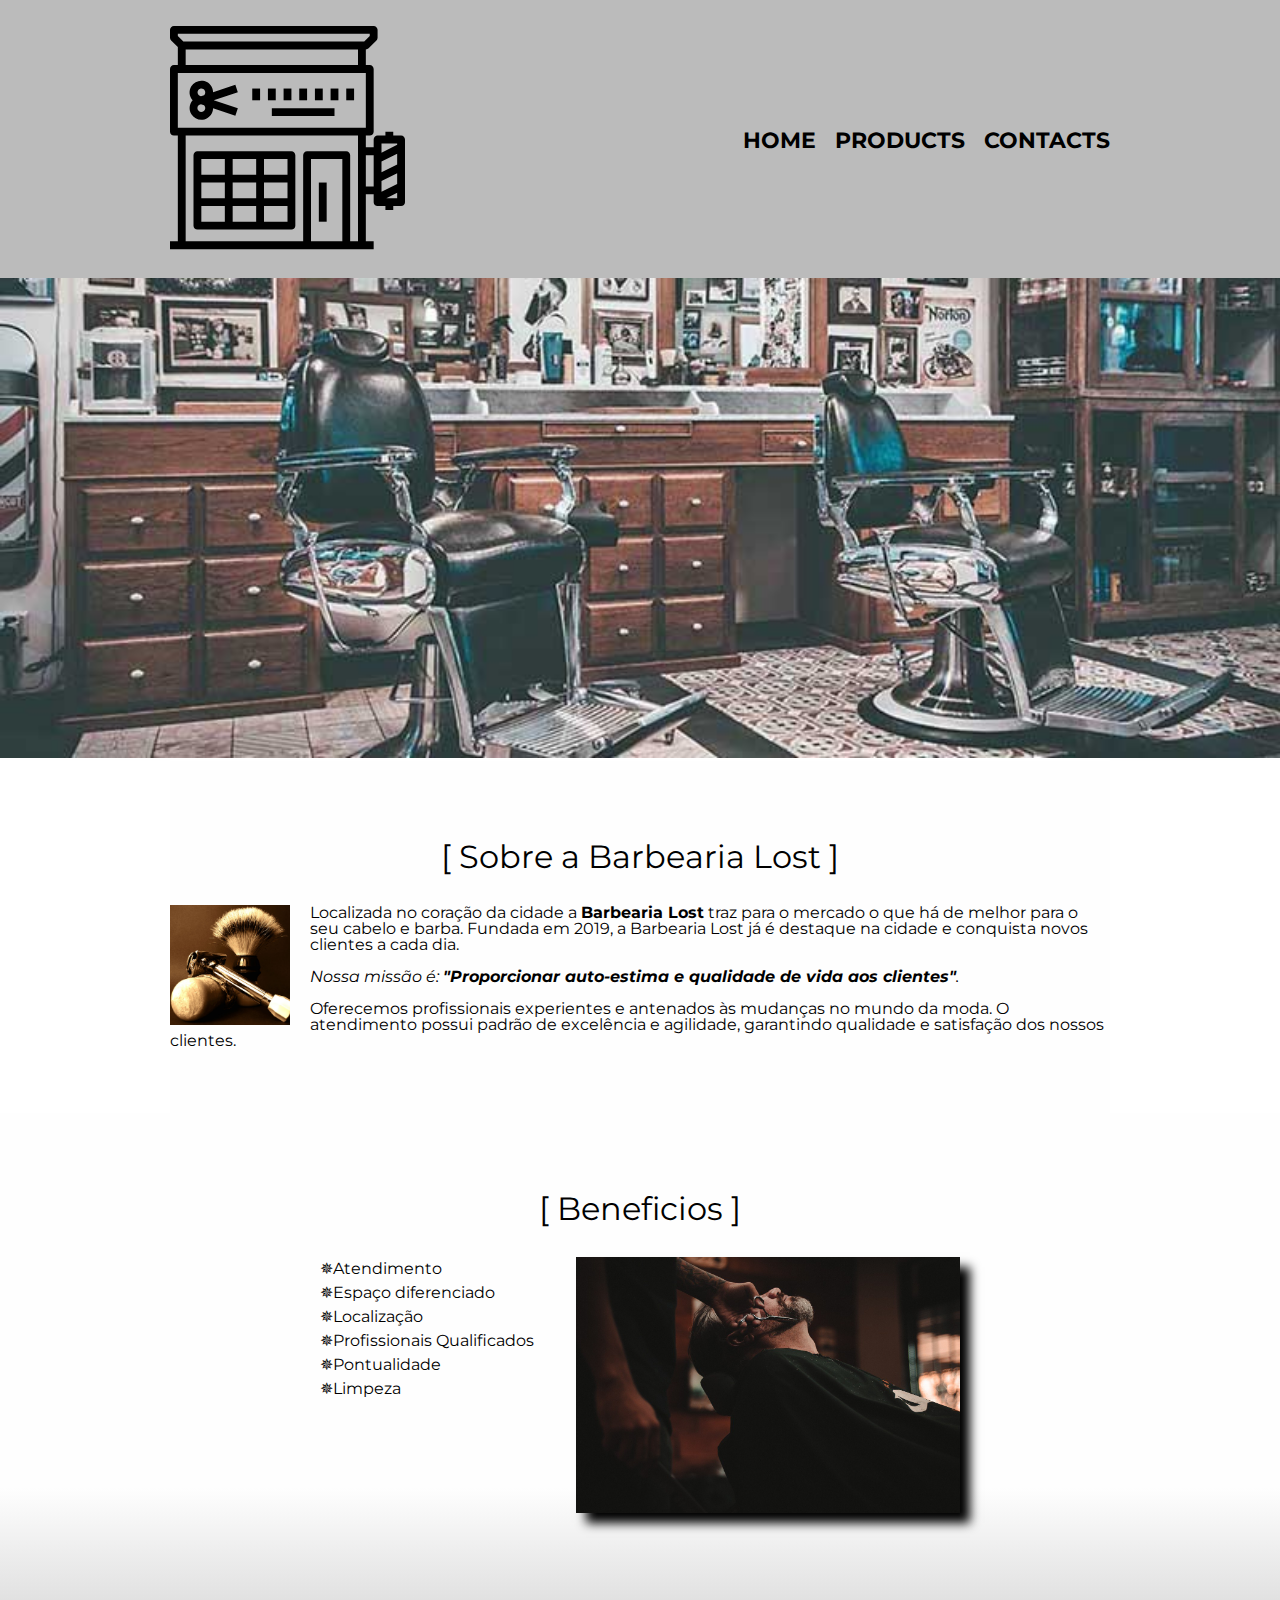
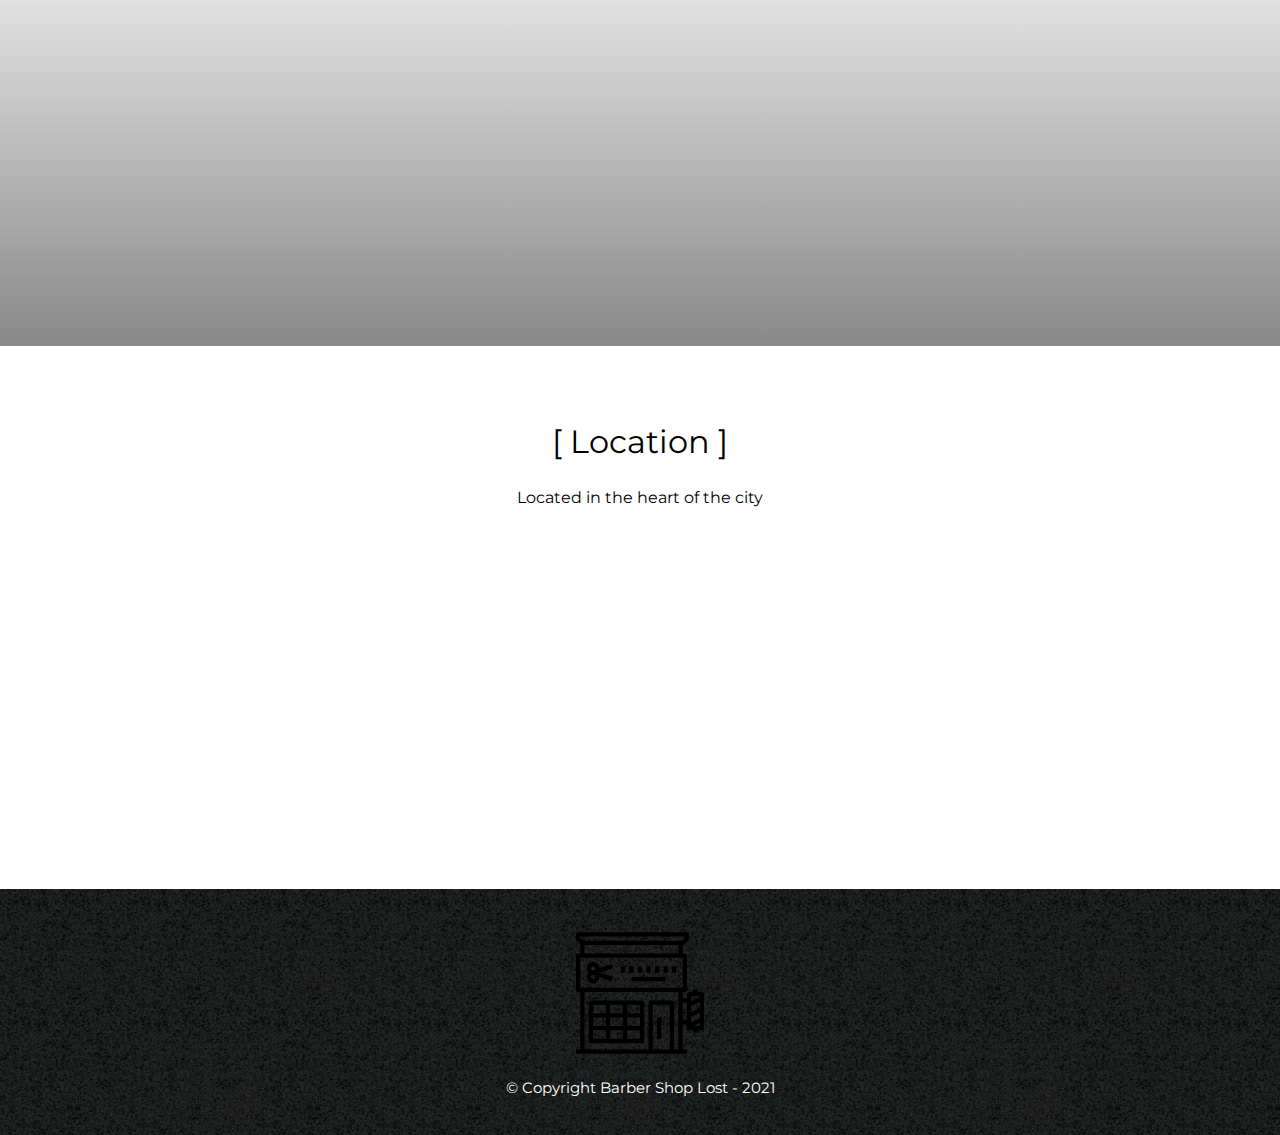
<file: index.html>
<!DOCTYPE html>
<html lang="pt-br">
    <head>
        <meta charset="UTF-8">
        <meta name="viewport" content="width=device-width">
        <title>Barbearia</title>
        <link rel="stylesheet" href="reset.css" >
        <link rel="stylesheet" href="style.css" >
        <link rel="preconnect" href="https://fonts.gstatic.com">
        <link href="https://fonts.googleapis.com/css2?family=Montserrat:wght@100;300&display=swap" rel="stylesheet">
    </head>
    <body>
        <header>
            <div class="caixa">
                <h1>
                    <img src="images/barbershop.svg" alt="Logo da barbearia" class="logo">
                </h1>
                <nav>
                    <ul>
                        <li><a href="index.html">Home</a></li>
                        <li><a href="produtos.html">Products</a></li>
                        <li><a href="contato.html">Contacts</a></li>
                    </ul>
                </nav>
            </div>
        </header>
        
        <img class="banner" src="images/banner.jpg">
        
        <main>
            <section class="principal">
                <h2 class="titulo-principal">Sobre a Barbearia Lost </h2>

                <img src="images/utensilios.jpg" alt="Utensilios de um barbeiro." class="utensilios">

                <p>Localizada no coração da cidade a <strong>Barbearia Lost</strong> traz para o mercado o que há de melhor para o seu cabelo e barba. Fundada em 2019, a Barbearia Lost já é destaque na cidade e conquista novos clientes a cada dia.</p>

                <p id="missao"><em>Nossa missão é: <strong>"Proporcionar auto-estima e qualidade de vida aos clientes"</strong>.</em></p>

                <p>Oferecemos profissionais experientes e antenados às mudanças no mundo da moda. O atendimento possui padrão de excelência e agilidade, garantindo qualidade e satisfação dos nossos clientes.</p>
            </section>
            
            <section class="beneficios">
                <h3 class="titulo-principal">Beneficios</h3>
                <div class="conteudo-beneficios">    
                    <ul class="lista-beneficios">
                        <li class="itens">Atendimento </li>
                        <li class="itens">Espaço diferenciado</li>
                        <li class="itens">Localização</li>
                        <li class="itens">Profissionais Qualificados</li>
                        <li class="itens">Pontualidade</li>
                        <li class="itens">Limpeza</li>
                    </ul><img src="images/beneficios.jpg" class="imagem-beneficios">
                </div>

                <div class="video">
                    <iframe width="100%" height="315" src="https://www.youtube.com/embed/ifv0yl0VAXw"
                    title="YouTube video player" frameborder="0"
                    allow="accelerometer; autoplay; clipboard-write; encrypted-media; gyroscope; picture-in-picture" allowfullscreen></iframe>
                </div>
            </section>

            <section class="mapa">
                <h3 class="titulo-principal">Location</h3>
                <p>Located in the heart of the city</p>
                <div class="mapa-conteudo">    
                    <iframe src="https://www.google.com/maps/embed?pb=!1m18!1m12!1m3!1d3657.1511784529894!2d-46.496499585956194!3d-23.563013284682075!2m3!1f0!2f0!3f0!3m2!1i1024!2i768!4f13.1!3m3!1m2!1s0x94ce6713a6a70955%3A0x9c83d864254c441!2sR.%20Arturo%20Martini%2C%20301%20-%20Jardim%20Mar%C3%ADlia%2C%20S%C3%A3o%20Paulo%20-%20SP%2C%2003579-260!5e0!3m2!1spt-PT!2sbr!4v1617186217044!5m2!1spt-PT!2sbr" 
                    width="100%" height="300" style="border:0;" allowfullscreen="" loading="lazy">
                    </iframe>
                </div>
            </section>
        </main>
        <footer>
            <img src="images/barbershop.svg" class="logofooter">
            <p class="copyright">&copy; Copyright Barber Shop Lost - 2021</p>
        </footer>
    </body>
</html>
</file>
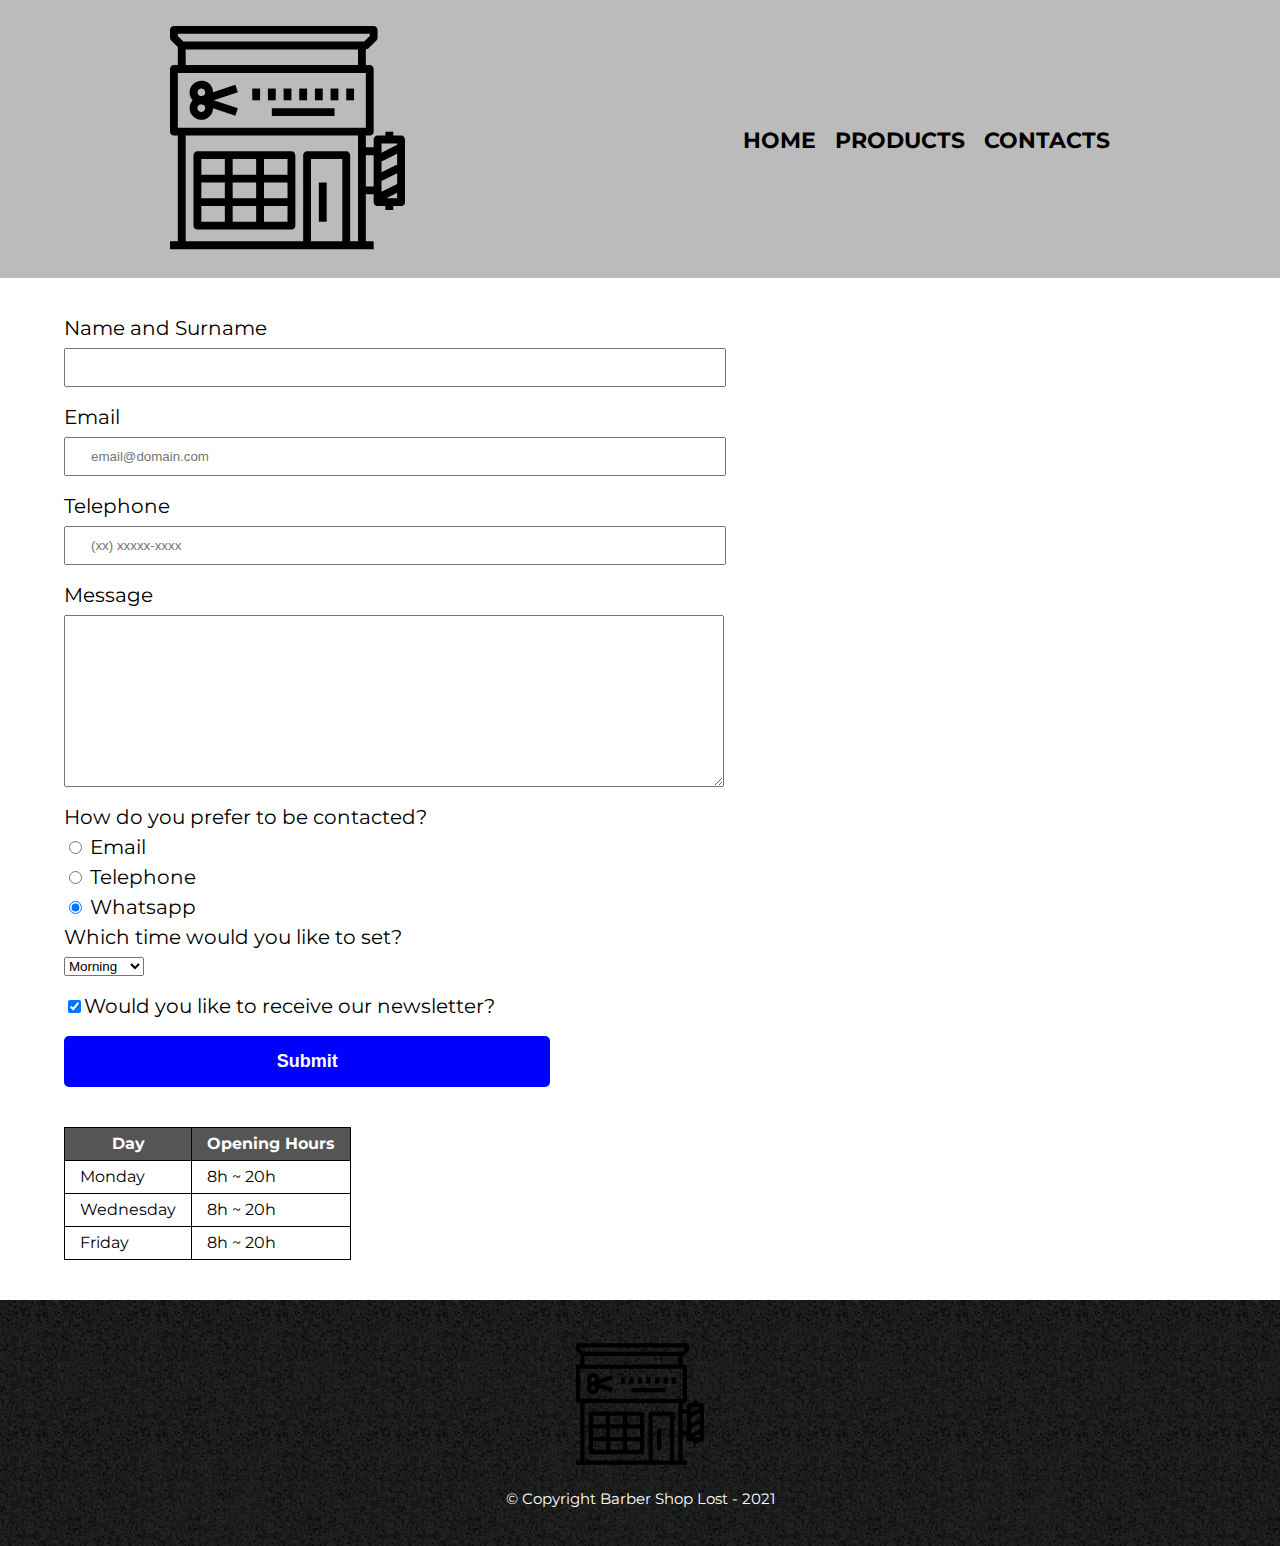
<file: contato.html>
<!DOCTYPE html>
<html>
    <head>
        <meta charset="UTF-8">
        <meta name="viewport" content="width=device-width">
        <title>Contato</title>
        <link rel="stylesheet" href="reset.css" >
        <link rel="stylesheet" href="style.css" >
        <link rel="preconnect" href="https://fonts.gstatic.com">
        <link href="https://fonts.googleapis.com/css2?family=Montserrat:wght@100;300&display=swap" rel="stylesheet">
    </head>
    <body>
        <header>
            <div class="caixa">
                <h1>
                    <img src="images/barbershop.svg" alt="Logo da barbearia" class="logo">
                </h1>
                <nav>
                    <ul>
                        <li><a href="index.html">Home</a></li>
                        <li><a href="produtos.html">Products</a></li>
                        <li><a href="contatos.html">Contacts</a></li>
                    </ul>
                </nav>
            </div>
        </header>

        <main>
            <form>
                <label for="namesurname">Name and Surname</label>
                <input type="text" id="namesurname" class="input-standard" required>

                <label for="email">Email</label>
                <input type="email" id="email" class="input-standard" required placeholder="email@domain.com">

                <label for="talephone">Telephone</label>
                <input type="tel" id="talephone" class="input-standard" required placeholder="(xx) xxxxx-xxxx">

                <label for="message">Message</label>
                <textarea cols="70" rows="10" id="message" class="input-standard" required></textarea>
                
                <fieldset>
                    <legend>How do you prefer to be contacted?</legend>
                    <label for="radio-email"><input name="contact" type="radio" value="email" id="radio-email"> Email</label>

                    <label for="radio-telephone"><input name="contact"  type="radio" value="telephone" id="radio-telephone"> Telephone</label>
                
                    <label for="radio-whatsapp"><input name="contact"  type="radio" value="whatsapp" id="radio-whatsapp" checked> Whatsapp</label>
                    
                </fieldset>

                <fieldset>
                    <legend>Which time would you like to set?</legend>
                        <select>
                            <option>Morning</option>
                            <option>Afternoon</option>
                            <option>Evening</option>
                        </select>
                </fieldset>

                <label class="checkbox"><input type="checkbox" checked>Would you like to receive our newsletter?</label>
              
                <input type="submit" value="Submit" class="send"> 
            </form>

            <table>
                <thead>
                    <tr>
                        <th>Day</th>
                        <th>Opening Hours</th>
                    </tr>
                </thead>
                <tbody>
                    <tr>
                        <td>Monday</td>
                        <td>8h ~ 20h</td>
                    </tr>
                    <tr>
                        <td>Wednesday</td>
                        <td>8h ~ 20h</td>
                    </tr>
                    <tr>
                        <td>Friday</td>
                        <td>8h ~ 20h</td>
                    </tr>
                </tbody>
            </table>
        </main>

        <footer>
            <img src="images/barbershop.svg" alt="Logo da barbearia" class="logofooter">
            <p class="copyright">&copy; Copyright Barber Shop Lost - 2021</p>
        </footer>
    </body>
</html>
</file>
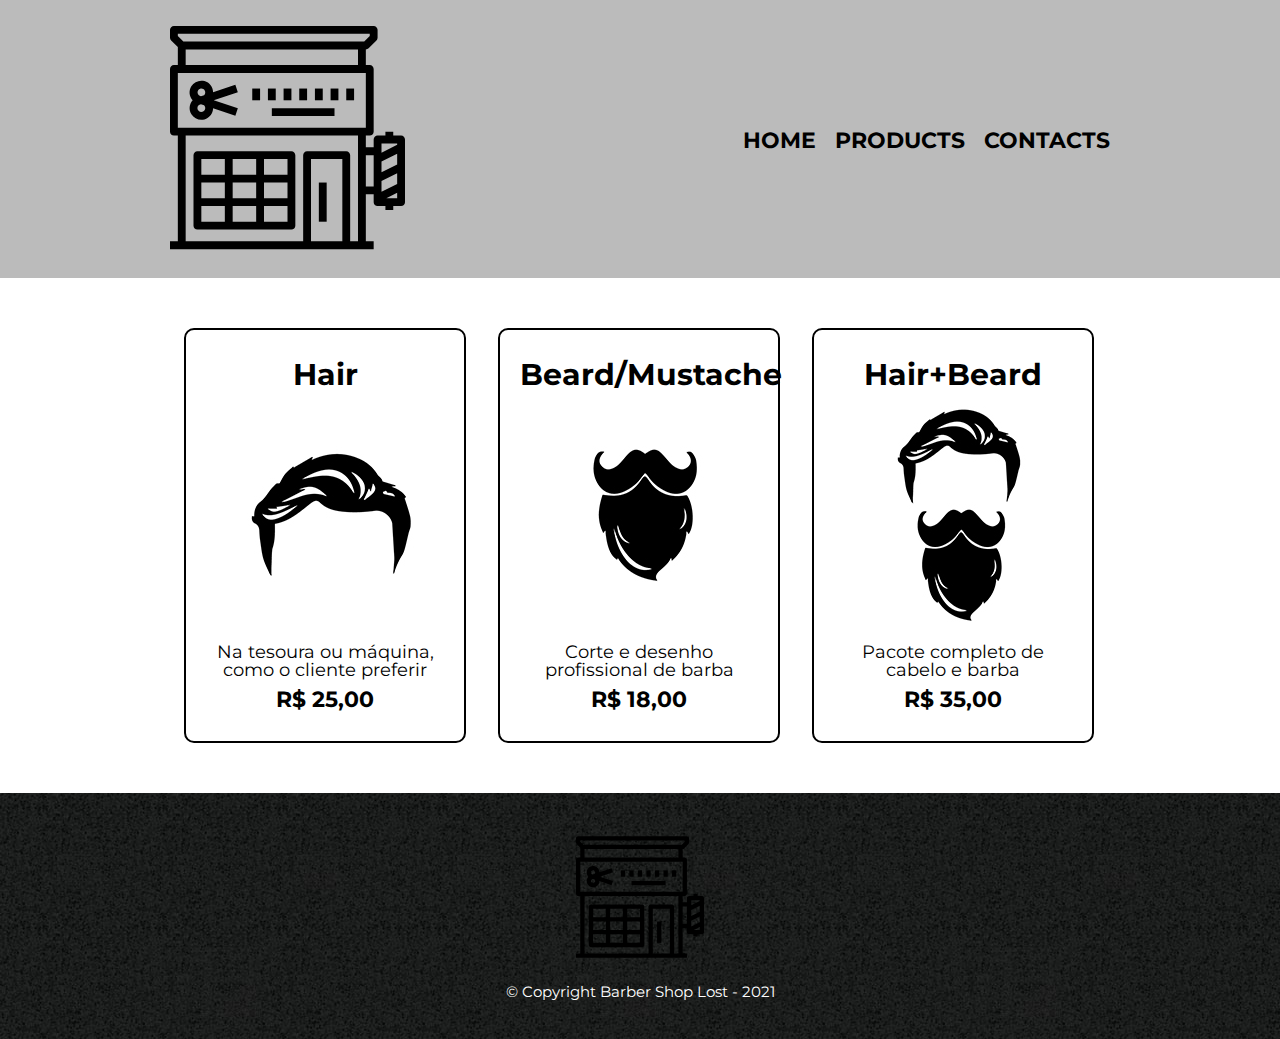
<file: produtos.html>
<!DOCTYPE html>
<html>
    <head>
        <meta charset="UTF-8">
        <meta name="viewport" content="width=device-width">
        <title>Barber Shop</title>
        <link rel="stylesheet" href="reset.css" >
        <link rel="stylesheet" href="style.css" >
        <link rel="preconnect" href="https://fonts.gstatic.com">
        <link href="https://fonts.googleapis.com/css2?family=Montserrat:wght@100;300&display=swap" rel="stylesheet">
    </head>
    <body>
        <header>
            <div class="caixa">
                <h1>
                    <img src="images/barbershop.svg" class="logo">
                </h1>
                <nav>
                    <ul>
                        <li><a href="index.html">Home</a></li>
                        <li><a href="produtos.html">Products</a></li>
                        <li><a href="contato.html">Contacts</a></li>
                    </ul>
                </nav>
            </div>
        </header>

        <main>
            <ul class="produtos">
                <li>
                    <h2>Hair</h2>
                    <img src="images/cabelo.jpg">
                    <p class="produto-descricao">Na tesoura ou máquina, como o cliente preferir</p>
                    <p class="produto-preco">R$ 25,00</p>
                </li>
                <li>
                    <h2>Beard/Mustache</h2>
                    <img src="images/barba.jpg" >
                    <p class="produto-descricao">Corte e desenho profissional de barba</p>
                    <p class="produto-preco">R$ 18,00</p>
                </li>
                <li>
                    <h2>Hair+Beard</h2>
                    <img src="images/cabelo+barba.jpg">
                    <p class="produto-descricao">Pacote completo de cabelo e barba</p>
                    <p class="produto-preco">R$ 35,00</p>
                </li>
            </ul>
        </main>

        <footer>
            <img src="images/barbershop.svg" class="logofooter">
            <p class="copyright">&copy; Copyright Barber Shop Lost - 2021</p>
        </footer>
    </body>
</html>
</file>
<file: style.css>
body {
    font-family: 'Montserrat', sans-serif;   
}

header{
    background: #bbbbbb;
    padding: 20px 0;
}

.caixa {
    position: relative;
    width: 940px;
    margin: 0  auto;
}

nav {
    position: absolute;
    top: 110px;
    right: 0;
}

nav li {
    display: inline;
    margin: 0 0 0 15px;
}

nav a {
    text-transform: uppercase;
    color: #000000;
    font-weight: bold;
    font-size: 22px;
    text-decoration: none;
}

nav a:hover{
    color: blue;
    text-decoration: underline;
}

.produtos {
    width: 940px;
    margin: 0 auto;
    padding: 50px 0;
}

.produtos li {
    display: inline-block;
    text-align: center;
    width: 30%;
    vertical-align: top;
    margin: 0 1.5%;
    padding: 30px 20px;
    box-sizing: border-box;
    border: 2px solid #000000;
    border-radius: 10px;
}

.produtos li:hover {
    border-color: blue;
}

.produtos li:active {
    border-color: #088C19;
}

.produtos li:hover h2 {
    font-size: 34px;
}

.produtos h2 {
    font-size: 30px;
    font-weight: bold;
}

.produto-descricao {
    font-size: 18px;
}

.produto-preco {
    font-size: 22px;
    font-weight: bold;
    margin: 10px 0 0;
}

footer {
    text-align: center;
    background: url(images/bg.jpg);
    padding: 40px 0;
}

.copyright {
    color: #ffffff;
    font-size: 15px;
    margin: 20px 0 0;

}

.logo {
    max-width:25%;
    height:auto;
}

.logofooter {
    max-width:10%;
    height:auto;
}

main {

}

form {
    margin: 40px 0 0 5%;
}

form label, form legend {
    display: block;
    font-size: 20px;
    margin: 0 0 10px;
}

.input-standard {
    display: block;
    margin: 0 0 20px;
    padding: 10px 25px;
    width: 50%;
}

.checkbox {
    margin: 20px 0;
}

.send {
    width: 40%;
    padding: 15px 0;
    background: blue;
    color: white;
    font-weight: bold;
    font-size: 18px;
    border: none;
    border-radius: 5px;
    transition: 1s all;
    cursor: pointer;
}

.send:hover {
    background: rgb(90, 159, 238) ; 
    transform: scale(1.2);  
}

table {
    margin: 40px 0 40px 5%;
}

thead {
    background: #555555;
    color: white;
    font-weight: bold;
}

td, th {
    border: 1px solid #000000;
    padding: 8px 15px;
}

/* css main page */

.banner {
    width: 100%;
}

.titulo-principal {
    text-align: center;
    font-size: 2em;
    margin: 1em;
    clear: left;
}

.titulo-principal:before {
    content: "[ ";
}

.titulo-principal::after {
    content: " ]";
}

.principal {
    padding: 3em 0;
    background: #FEFEFE;
    width: 940px;
    margin: 0 auto;
}

.principal p {
    margin: 0 0 1em;
}

.principal strong {
    font-weight: bold;
}

.principal em {
    font-style: italic;
}

.utensilios {
    width: 120px; 
    float: left; 
    margin: 0 20px 0 0;  
}

.mapa {
    padding: 3em 0;
}

.mapa p {
    margin: 0 0 2em;
    text-align: center;
}

.mapa-conteudo {
    width: 940px;
    margin: 0 auto;
}

.beneficios {
    padding: 3em 0;
    background: linear-gradient(#FEFEFE 45%,#888888);
}

.conteudo-beneficios {
    width: 640px;
    margin: 0 auto;
}

.lista-beneficios {
    width: 40%;
    display: inline-block;
    vertical-align: top;
}

.itens {
    line-height: 1.5;
}

.itens:before {
    content: "✵";
}

.item:first-child {
    font-weight: bold;
}

.imagem-beneficios {
    width: 60%;
    opacity: 1;
    transition: 400ms;
    box-shadow: 10px 10px 10px #000000;
}

.imagem-beneficios:hover {
    opacity: 0.5;
}

.video {
    width: 560px;
    margin: 2em auto;
}

@media screen and (max-width: 480px){
    .caixa, .principal, .conteudo-beneficios, .mapa-conteudo, .video {
        width: auto;
    }  
    h1 {
        text-align: center;
    }  
    nav {
        position: static;
    }
    .lista-beneficios, .imagem-beneficios {
        width: 100%;
    }
}
</file>
